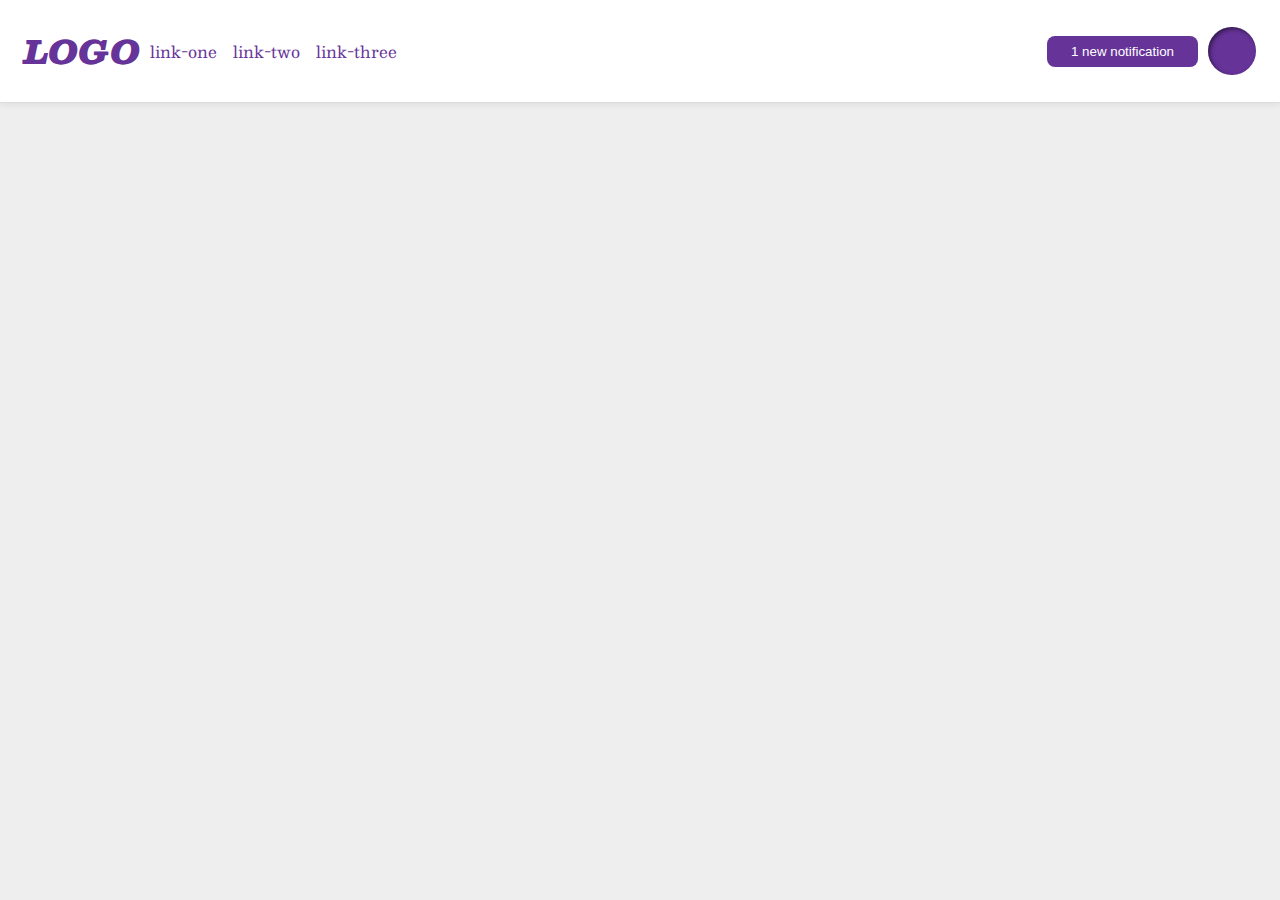
<file: flex/03-flex-header-2/index.html>
<!DOCTYPE html>
<html lang="en">
  <head>
    <meta charset="UTF-8">
    <meta http-equiv="X-UA-Compatible" content="IE=edge">
    <meta name="viewport" content="width=device-width, initial-scale=1.0">
    <title>Flex Header 2</title>
    <link rel="stylesheet" href="style.css">
  </head>
  <body>
    <div class="header">
      <div class="left">
      <div class="logo">
        LOGO
      </div>
      <ul class="links">
        <li><a href="google.com">link-one</a></li>
        <li><a href="google.com">link-two</a></li>
        <li><a href="google.com">link-three</a></li>
      </ul>
      </div>
     <div class="rigth">
      <button class="notifications">
        1 new notification
      </button>
      <div class="profile-image"></div>
    </div>
  </div>
  </body>
</html>
</file>
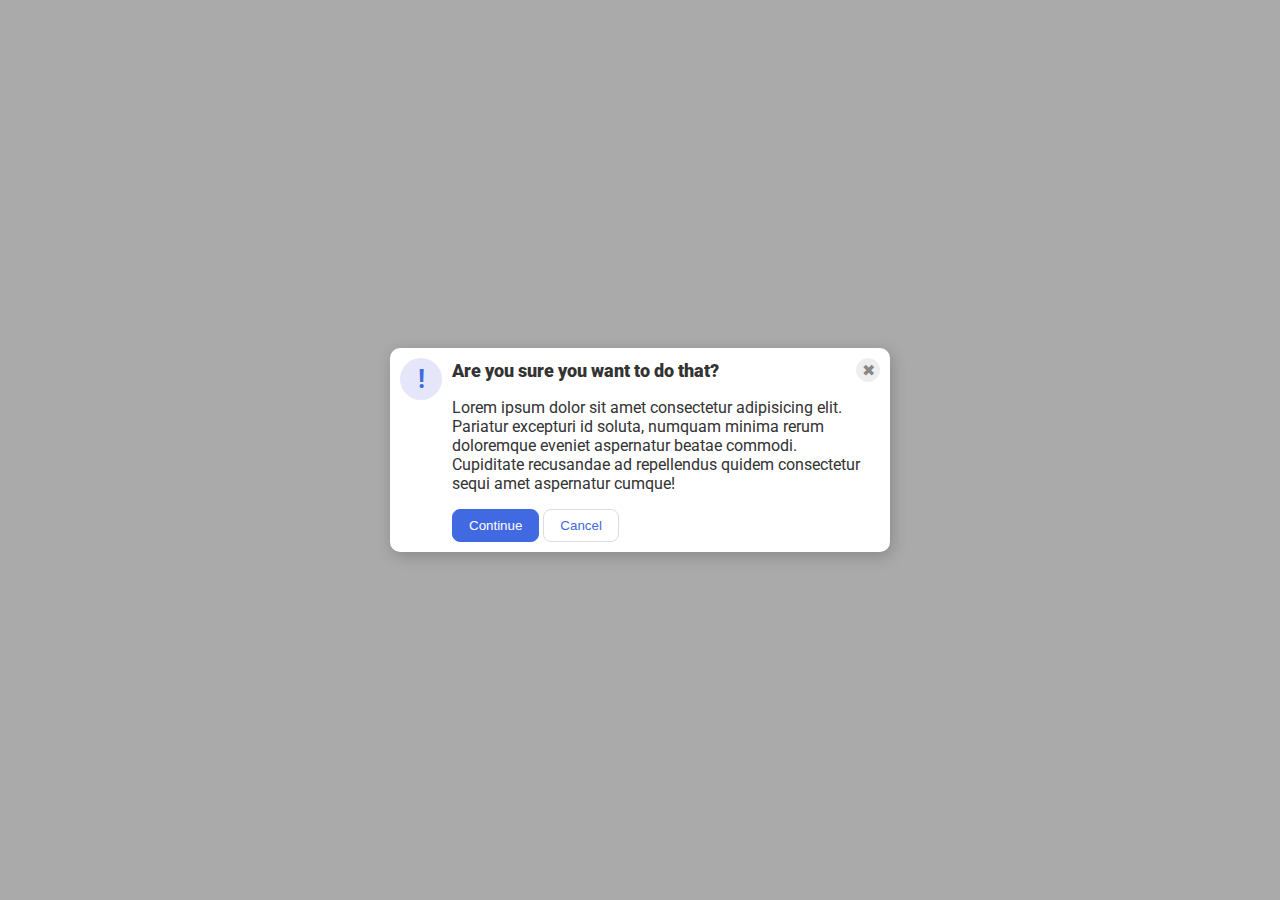
<file: flex/05-flex-modal/index.html>
<!DOCTYPE html>
<html lang="en">
  <head>
    <meta charset="UTF-8">
    <meta http-equiv="X-UA-Compatible" content="IE=edge">
    <meta name="viewport" content="width=device-width, initial-scale=1.0">
    <link rel="stylesheet" href="style.css">
    <title>Modal</title>
  </head>
  <body>
    <div class="modal">
      <div class="icon">!</div>
      <div class="container">
      <div class="header">Are you sure you want to do that?
      <button class="close-button">✖</button>
      </div>
      <div class="text">Lorem ipsum dolor sit amet consectetur adipisicing elit. Pariatur excepturi id soluta, numquam minima rerum doloremque eveniet aspernatur beatae commodi. Cupiditate recusandae ad repellendus quidem consectetur sequi amet aspernatur cumque!</div>
      <button class="continue">Continue</button>
      <button class="cancel">Cancel</button>
    </div>
   </div>
  </body>
</html>
</file>
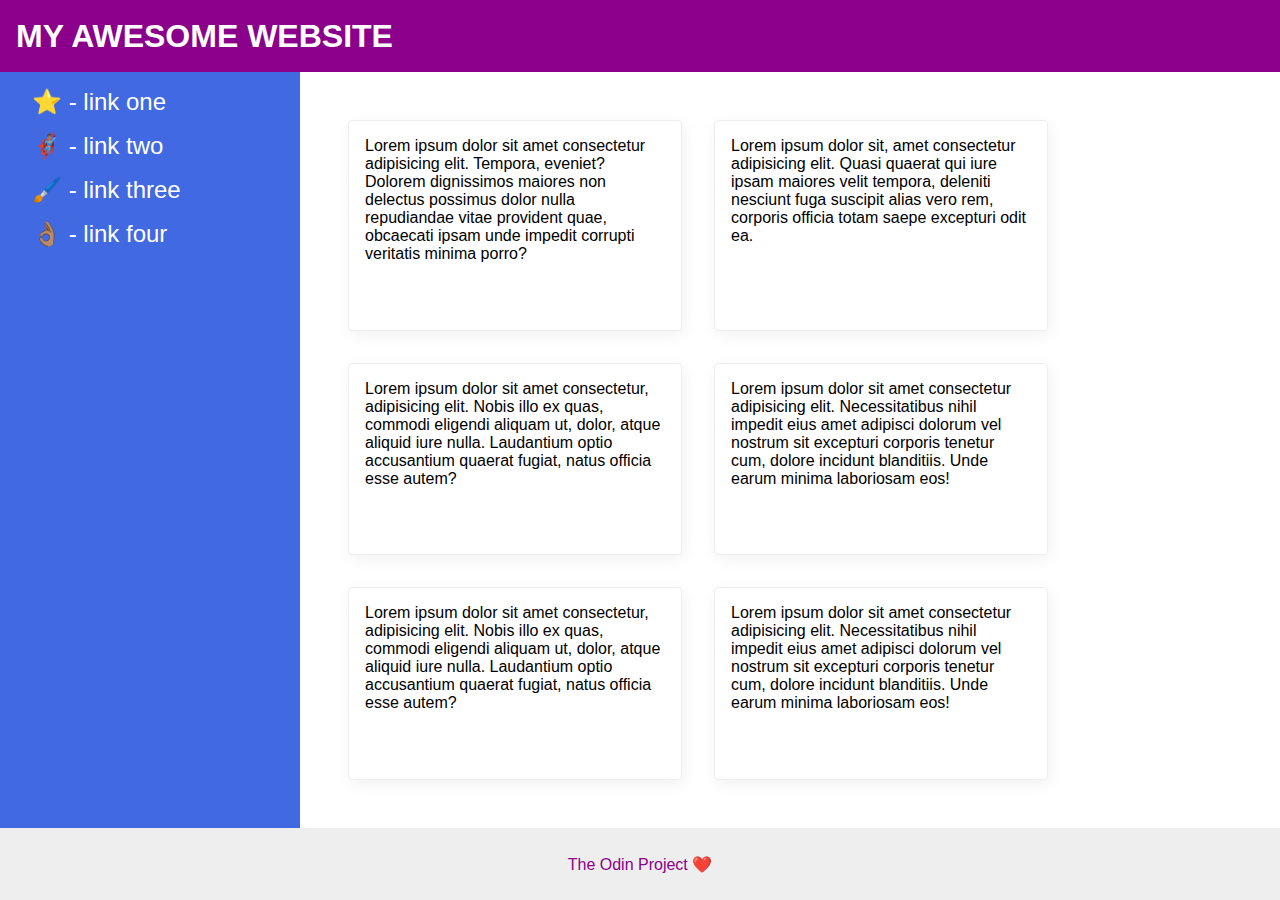
<file: flex/07-flex-layout-2/index.html>
<!DOCTYPE html>
<html lang="en">
  <head>
    <meta charset="UTF-8">
    <meta http-equiv="X-UA-Compatible" content="IE=edge">
    <meta name="viewport" content="width=device-width, initial-scale=1.0">
    <title>The Holy Grail</title>
    <link rel="stylesheet" href="style.css">
  </head>
  <body>
    <div class="header">
      MY AWESOME WEBSITE
    </div>
    <div class="container1">
     <div class="sidebar">
      <ul>
        <li><a href="#">⭐ - link one</a></li>
        <li><a href="#">🦸🏽‍♂️ - link two</a></li>
        <li><a href="#">🖌️ - link three</a></li>
        <li><a href="#">👌🏽 - link four</a></li>
      </ul>
     </div>
    <div class="container2">
      <div class="card">Lorem ipsum dolor sit amet consectetur adipisicing elit. Tempora, eveniet? Dolorem dignissimos maiores non delectus possimus dolor nulla repudiandae vitae provident quae, obcaecati ipsam unde impedit corrupti veritatis minima porro?</div>
      <div class="card">Lorem ipsum dolor sit, amet consectetur adipisicing elit. Quasi quaerat qui iure ipsam maiores velit tempora, deleniti nesciunt fuga suscipit alias vero rem, corporis officia totam saepe excepturi odit ea.</div>
      <div class="card">Lorem ipsum dolor sit amet consectetur, adipisicing elit. Nobis illo ex quas, commodi eligendi aliquam ut, dolor, atque aliquid iure nulla. Laudantium optio accusantium quaerat fugiat, natus officia esse autem?</div>
      <div class="card">Lorem ipsum dolor sit amet consectetur adipisicing elit. Necessitatibus nihil impedit eius amet adipisci dolorum vel nostrum sit excepturi corporis tenetur cum, dolore incidunt blanditiis. Unde earum minima laboriosam eos!</div>
      <div class="card">Lorem ipsum dolor sit amet consectetur, adipisicing elit. Nobis illo ex quas, commodi eligendi aliquam ut, dolor, atque aliquid iure nulla. Laudantium optio accusantium quaerat fugiat, natus officia esse autem?</div>
      <div class="card">Lorem ipsum dolor sit amet consectetur adipisicing elit. Necessitatibus nihil impedit eius amet adipisci dolorum vel nostrum sit excepturi corporis tenetur cum, dolore incidunt blanditiis. Unde earum minima laboriosam eos!</div>
    </div>
   </div>
    <div class="footer">
      The Odin Project ❤️
    </div>
  </body>
</html>
</file>
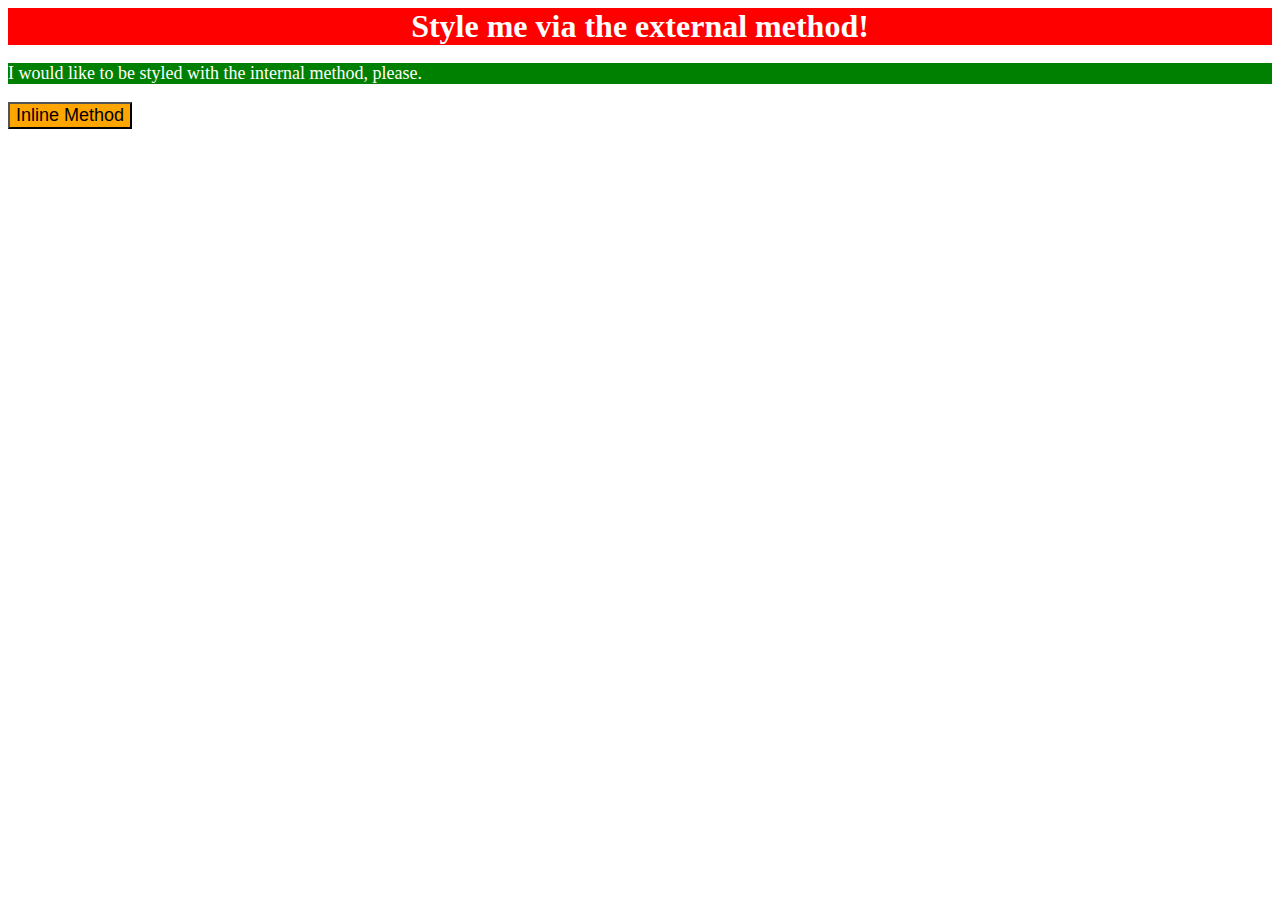
<file: foundations/01-css-methods/index.html>
<!DOCTYPE html>
<html lang="en">
  <head>
    <meta charset="UTF-8">
    <meta http-equiv="X-UA-Compatible" content="IE=edge">
    <meta name="viewport" content="width=device-width, initial-scale=1.0">
    <title>Methods for Adding CSS</title>
    <link rel="stylesheet" href="style.css">
    <style>
      p{
        background:green;
        color:white;
        font-size:18px;
      }
    </style>
  </head>
  <body>
    <div>Style me via the external method!</div>
    <p >I would like to be styled with the internal method, please.</p>
    <button style="background-color: orange; font-size: 18px;" >Inline Method</button>
  </body>
</html>
</file>
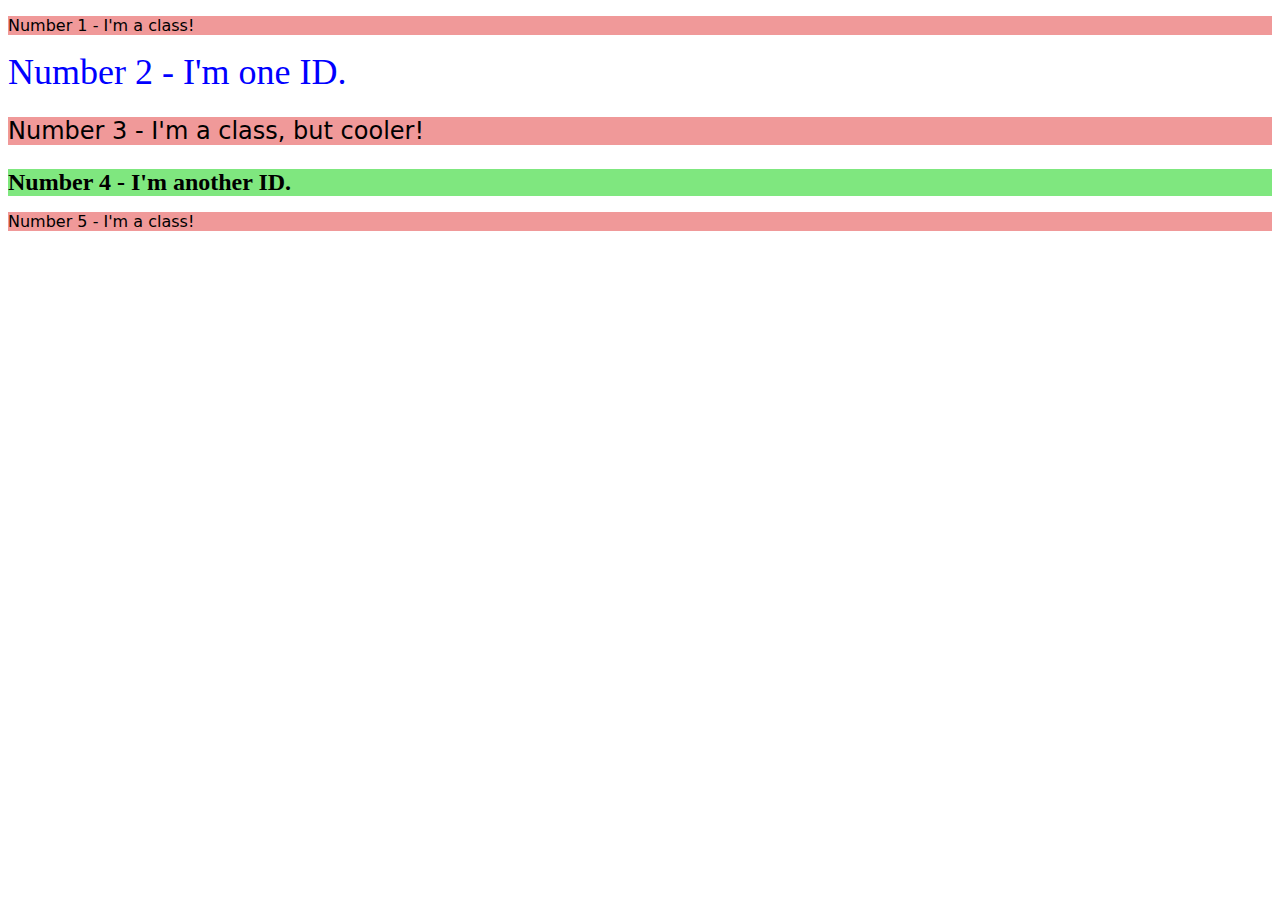
<file: foundations/02-class-id-selectors/index.html>
<!DOCTYPE html>
<html lang="en">
  <head>
    <meta charset="UTF-8">
    <meta http-equiv="X-UA-Compatible" content="IE=edge">
    <meta name="viewport" content="width=device-width, initial-scale=1.0">
    <title>Class and ID Selectors</title>
    <link rel="stylesheet" href="style.css">
  </head>
  <body>
    <p class="alert-text">Number 1 - I'm a class!</p>
    <div id="text">Number 2 - I'm one ID.</div>
    <p class="alert-text severe-alert">Number 3 - I'm a class, but cooler!</p>
    <div id="name">Number 4 - I'm another ID.</div>
    <p class="alert-text">Number 5 - I'm a class!</p>
  </body>
</html>
</file>
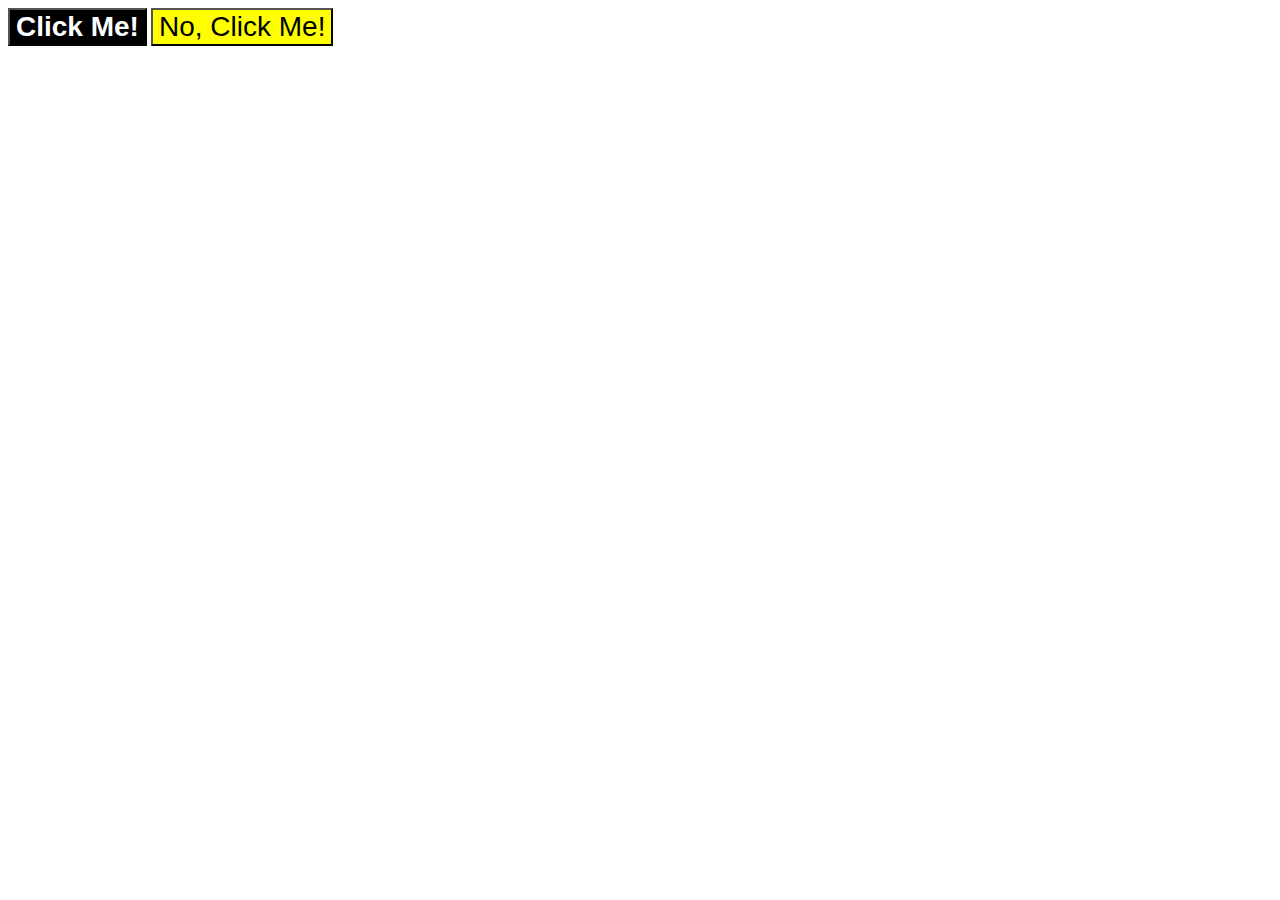
<file: foundations/03-grouping-selectors/index.html>
<!DOCTYPE html>
<html lang="en">
  <head>
    <meta charset="UTF-8">
    <meta http-equiv="X-UA-Compatible" content="IE=edge">
    <meta name="viewport" content="width=device-width, initial-scale=1.0">
    <title>Grouping Selectors</title>
    <link rel="stylesheet" href="style.css">
  </head>
  <body>
    <button class="click">Click Me!</button>
    <button class="unclick">No, Click Me!</button>
  </body>
</html>
</file>
<file: flex/03-flex-header-2/style.css>
/* this is some magical font-importing.  
you'll learn about it later. */
@import url('https://fonts.googleapis.com/css2?family=Besley:ital,wght@0,400;1,900&display=swap');

body {
  margin: 0;
  background: #eee;
  font-family: Besley, serif;
}

.header {
  background: white;
  border-bottom: 1px solid #ddd;
  box-shadow: 0 0 8px rgba(0,0,0,.1);
  display: flex;
  justify-content: space-between;
  padding: 8px;
}

.profile-image {
  background: rebeccapurple;
  box-shadow: inset 2px 2px 4px rgba(0,0,0,.5);
  border-radius: 50%;
  width: 48px;
  height: 48px;
}

.logo {
  color: rebeccapurple;
  font-size: 32px;
  font-weight: 900;
  font-style: italic;
}

button {
  border: none;
  border-radius: 8px;
  background: rebeccapurple;
  color: white;
  padding: 8px 24px;
}

a {
  /* this removes the line under our links */
  text-decoration: none;
  color: rebeccapurple;
}

ul {
  list-style-type: none;
  display: flex;
  padding: 0;
  gap:16px;
  margin: 0;
}

.left, .rigth{
  display:flex;
  padding: 16px;
  gap: 10px;
  align-items: center;
}
</file>
<file: flex/05-flex-modal/style.css>
@import url('https://fonts.googleapis.com/css2?family=Roboto:wght@400;700&display=swap');

html, body {
  height: 100%;
}

body {
  font-family: Roboto, sans-serif;
  margin: 0;
  background: #aaa;
  color: #333;
  /* I'll give you this one for free lol */
  display: flex;
  align-items: center;
  justify-content: center;
}

.modal {
  background: white;
  width: 480px;
  border-radius: 10px;
  box-shadow: 2px 4px 16px rgba(0,0,0,.2);
  display: flex;
  padding: 10px;
  gap: 10px;
}

.icon {
  color: royalblue;
  font-size: 26px;
  font-weight: 700;
  background: lavender;
  width: 42px;
  height: 42px;
  border-radius: 50%;
  display: flex;
  align-items: center;
  justify-content: center;
  flex-shrink: 0;
}

.close-button {
  background: #eee;
  border-radius: 50%;
  color: #888;
  font-weight: 400;
  font-size: 16px;
  height: 24px;
  width: 24px;
  display: flex;
  align-items: center;
  justify-content: center;
  border: 1px solid #eee;
  padding: 0;
}

button {
  cursor: pointer;
  padding: 8px 16px;
  border-radius: 8px;
}

button.continue {
  background: royalblue;
  border: 1px solid royalblue;
  color: white;
}

button.cancel {
  background: white;
  border: 1px solid #ddd;
  color: royalblue;

}

.header{
  display: flex;
  align-items: center;
  justify-content: space-between;
  font-weight: 900;
  font-size: 18px;
  
}

.text{
  margin-top: 16px;
  margin-bottom: 16px;
  margin-right: 8px;
}
</file>
<file: flex/07-flex-layout-2/style.css>
body {
  font-family: -apple-system, BlinkMacSystemFont, 'Segoe UI', Roboto, Oxygen, Ubuntu, Cantarell, 'Open Sans', 'Helvetica Neue', sans-serif;
  margin: 0;
  min-height: 100vh;
  display: flex;
  flex-direction: column;
}

.header {
  height: 72px;
  background: darkmagenta;
  color: white;
  font-size: 32px;
  font-weight: 900;
  padding: 0 16px;
  align-items: center;
  display: flex;
}

.footer {
  height: 72px;
  background: #eee;
  color: darkmagenta;
  justify-content: center;
  align-items: center;
  display: flex;
}

.container1{
  flex:1;
  display: flex;
}

.sidebar {
  width: 300px;
  background: royalblue;
  box-sizing: border-box;
  flex-shrink: 0;
  padding: 16px;
}

ul{
  list-style-type: none;
  margin: 0;
  padding: 0;
}

.container2{
  display: flex;
  flex-wrap: wrap;
  padding: 32px;
}

.card {
  border: 1px solid #eee;
  box-shadow: 2px 4px 16px rgba(0,0,0,.06);
  border-radius: 4px;
  width: 300px;
  padding: 16px;
  margin: 16px;
}

a{
  font-size: 24px;
  padding: 16px;
  text-decoration: none;
  color: white;
}

li{
  margin-bottom: 16px;
}
</file>
<file: foundations/01-css-methods/style.css>
div{
    background-color: red;
    color:white;
    font-size: 32px;
    text-align: center;
    font-weight: bold;
}
</file>
<file: foundations/02-class-id-selectors/style.css>
.alert-text {
    background: rgb(240, 153, 153);
    font-family: Verdana, "DejaVu Sans", sans-serif;
}

#text {
    color: blue;
    font-size: 36px;
}

.severe-alert{
    background: rgb(240, 153, 153);
    font-family: Verdana, "DejaVu Sans", sans-serif;
    font-size: 24px;
}
#name {
    background: rgb(127, 231, 127);
    font-size: 24px;
    font-weight: bold;
}
</file>
<file: foundations/03-grouping-selectors/style.css>
.click {
    background-color: black;
    color: white;
    font-weight: bold;
}

.unclick {
    background-color: yellow;
}

.click, .unclick {
    font-size: 28px;
    font-family: helvetica,'Times New Roman', sans-serif;
}
</file>
